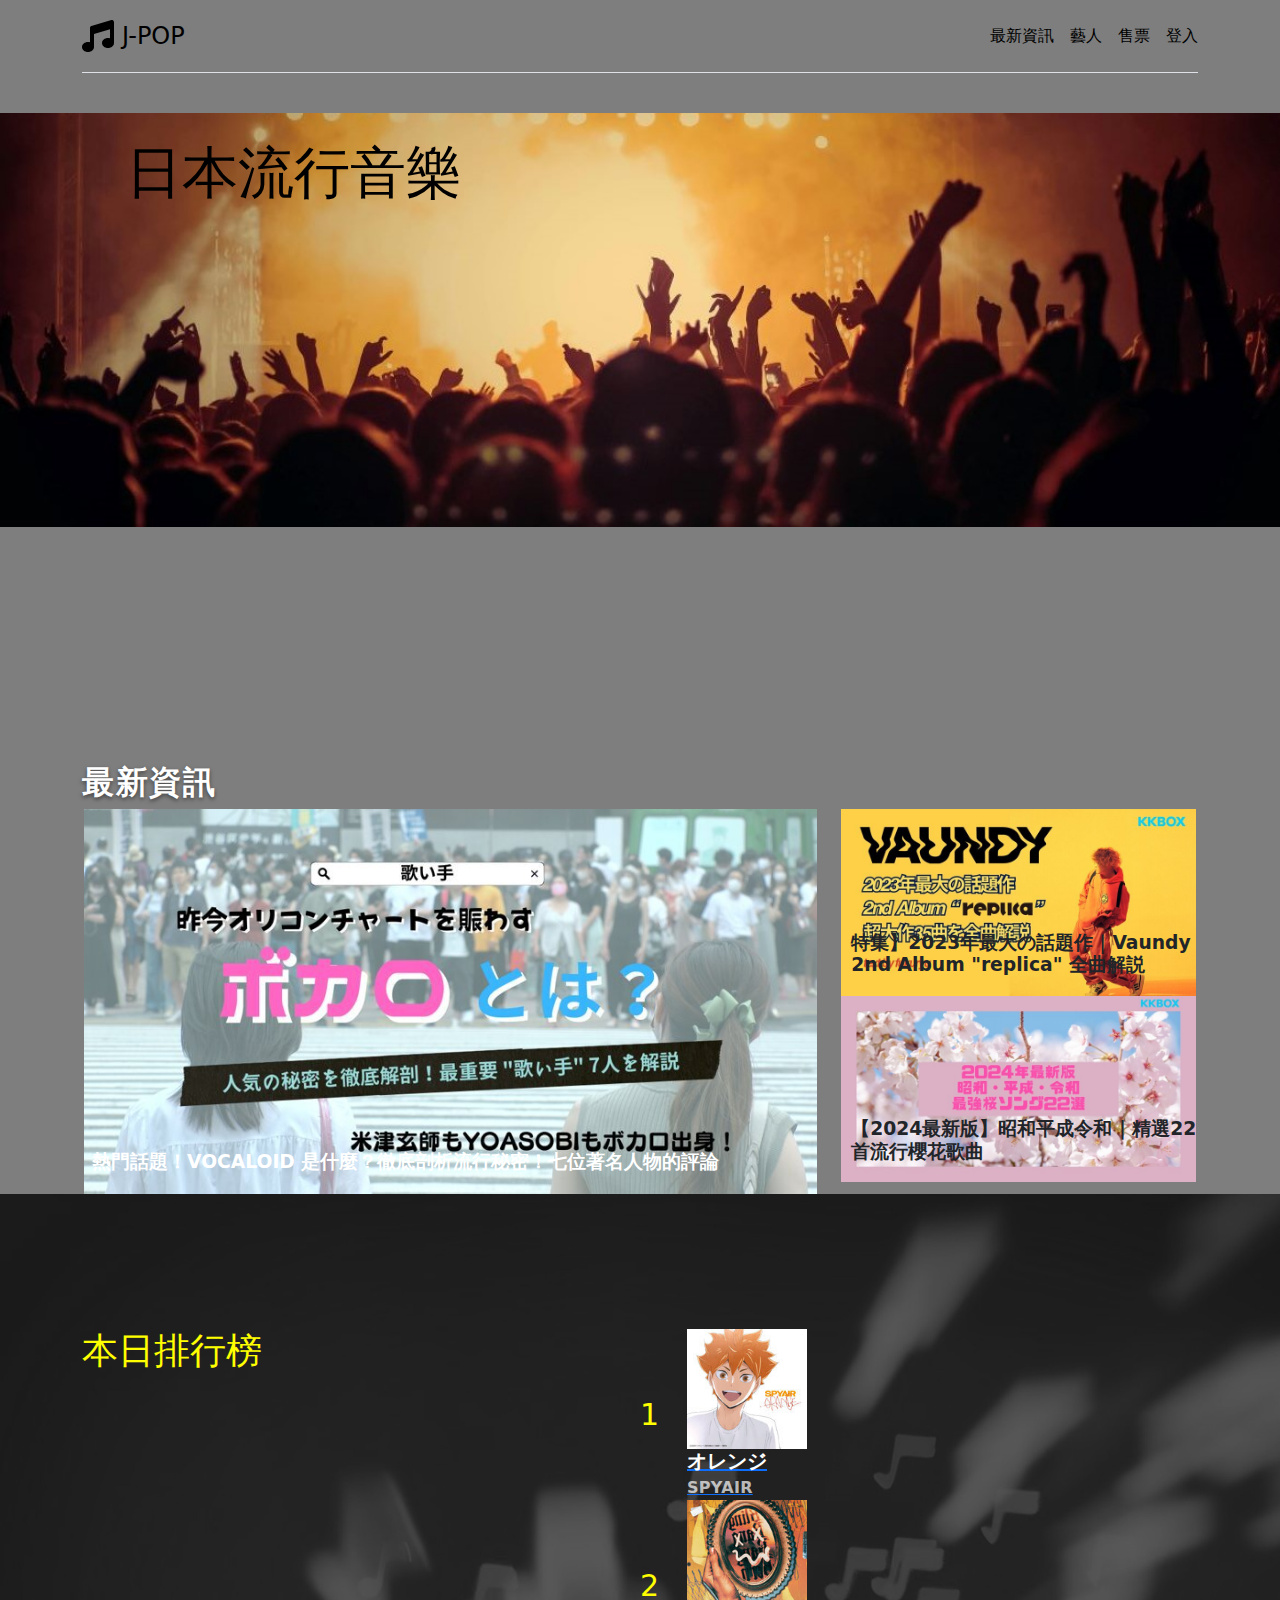
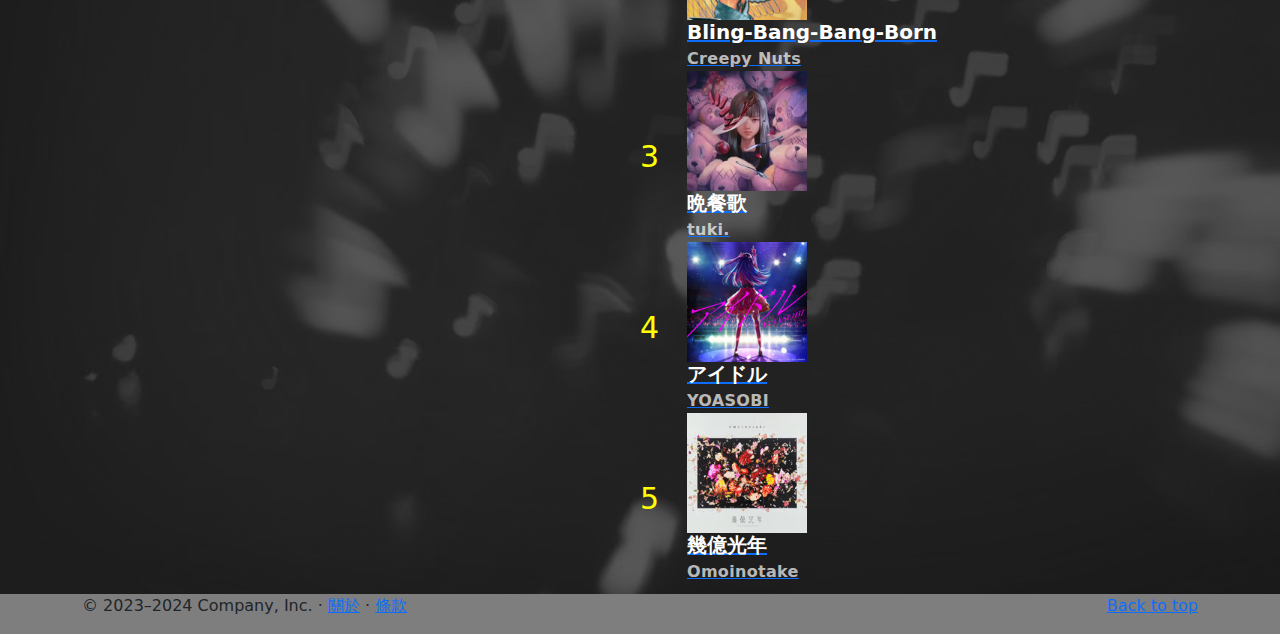
<file: index.html>
<!DOCTYPE html>
<html lang="en">
<head>
    <meta charset="UTF-8">
    <meta name="viewport" content="width=device-width, initial-scale=1.0">
    <link rel="preconnect" href="https://fonts.googleapis.com">
    <link rel="preconnect" href="https://fonts.gstatic.com" crossorigin>
    <title>index</title>
    <link href="https://cdn.jsdelivr.net/npm/bootstrap@5.3.3/dist/css/bootstrap.min.css" rel="stylesheet" integrity="sha384-QWTKZyjpPEjISv5WaRU9OFeRpok6YctnYmDr5pNlyT2bRjXh0JMhjY6hW+ALEwIH" crossorigin="anonymous">
    <script src="https://cdn.jsdelivr.net/npm/bootstrap@5.3.3/dist/js/bootstrap.bundle.min.js" integrity="sha384-YvpcrYf0tY3lHB60NNkmXc5s9fDVZLESaAA55NDzOxhy9GkcIdslK1eN7N6jIeHz" crossorigin="anonymous"></script>
    <link rel="stylesheet" href="css/titleimg.css">
    <link rel="stylesheet" href="css/section.css">
    
    <style>
    html,body{
      background-color: #7e7e7e;
    }
    img{
    width: 100%;
    object-fit: cover;
    vertical-align: middle;
    transition: 0.5s;
    }
    .titleimg{
    width: 100%;
    height: 400px;
    margin-bottom: 250px;
    }
    .slidetitle{
    padding: 10px;
    background: #0000002e;
    background-color: transparent;
    color: white;
    position: absolute;
    left: 100px;
    z-index: 1;

   }
   .containar{
    padding-bottom: 100px;
   }

  
  .row {
        display: flex;
        -ms-flex-wrap: wrap;
        flex-wrap: wrap;
        margin-right: -10px;
        margin-left: -10px;
        box-sizing: border-box;
        }

        .second-title{
          display: inline-block;
          position: relative;
          font-weight: 600;
          letter-spacing: 1.5px;
          color: #fff;
          text-shadow: 0 2px 4px rgba(0, 0, 0, 0.5);
          z-index: 5;
        }
        .info-bigcard{
          
          position: relative;
          flex: 0 0 66.66666667%;
          max-width: 66.66666667%;
        }
        .info-smallcard{
          -webkit-box-flex: 0;
          position: relative;
          flex: 0 0 33.33333333%;
          max-width: 33.33333333%;
        }
        .card-cover{
          box-sizing: border-box;
        }
        .card-cover:hover{
          border: yellow solid 5px;
        }
        @media (min-width: 760px){

          .card-text{
            position: absolute;
            left: 0;
            bottom: 0;
            width: 100%;
            padding-left: 20px;
            z-index: 5;
            font-size: 1rem;
            font-weight: 400;
          }
        }
        .cardtitle{
          color: #fff;
          display: -webkit-box;
          -webkit-line-clamp: 2;
          -webkit-box-orient: vertical;
          text-overflow: ellipsis;
          line-height: 1.43;
          background-color: transparent;
        }
        .col-12 {
        flex: 0 0 100%;
        max-width: 100%;
        position: relative;
        width: 100%;
        padding-right: 10px;
        padding-left: 10px 
        }
        h3 {
        display: block;
        font-size: 1.17em;
        margin-block-start: 1em;
        margin-block-end: 1em;
        margin-inline-start: 0px;
        margin-inline-end: 0px;
        font-weight: bold;
        }

        .fades {
            animation: 1.5s fades;
        }
        @keyframes fades {
            from {
              opacity: 0.4;
            } 
            to {
              opacity: 1;
            }
        }
        .listrank,h2{
          color: yellow;
        }
    </style>
</head>

<body>
  <div class="container py-3">
  <header>
    <div class="d-flex flex-column flex-md-row align-items-center pb-3 mb-4 border-bottom">
      <a href="/" class="d-flex align-items-center link-body-emphasis text-decoration-none">
        <svg xmlns="http://www.w3.org/2000/svg" height="40" width="32" class="me-2" viewBox="0 0 512 512"><!--!Font Awesome Free 6.5.1 by @fontawesome - https://fontawesome.com License - https://fontawesome.com/license/free Copyright 2024 Fonticons, Inc.--><path d="M499.1 6.3c8.1 6 12.9 15.6 12.9 25.7v72V368c0 44.2-43 80-96 80s-96-35.8-96-80s43-80 96-80c11.2 0 22 1.6 32 4.6V147L192 223.8V432c0 44.2-43 80-96 80s-96-35.8-96-80s43-80 96-80c11.2 0 22 1.6 32 4.6V200 128c0-14.1 9.3-26.6 22.8-30.7l320-96c9.7-2.9 20.2-1.1 28.3 5z"/></svg>
        <span class="fs-4">J-POP</span>
      </a>

      <nav class="d-inline-flex mt-2 mt-md-0 ms-md-auto">
        <a class="me-3 py-2 link-body-emphasis text-decoration-none" href="news.html">最新資訊</a>
        <a class="me-3 py-2 link-body-emphasis text-decoration-none" href="program.html">藝人</a>
        <a class="me-3 py-2 link-body-emphasis text-decoration-none" href="pricing.html">售票</a>
        <a class="py-2 link-body-emphasis text-decoration-none" href="sign.html">登入</a>
      </nav>
    </div>

    </div>
    </header>
     
  <div class="slide__ite">
          <div class="slidetitle">
            <div class="pricing-header p-3 pb-md-4 mx-auto text-center">
              <h1 class="display-4 fw-normal text-body-emphasis">日本流行音樂</h1>
        
            </div>
          </div>
          <div class="titleimg">
            
            <img src="img/party1o.jpg" alt="party1">
          </div>
  </div>
    <div class="container">
      <div class="u-align-center">
        <h2 class="second-title">最新資訊</h2>
    </div>
      <div class="row">
        <div class="info-bigcard">
          <div class="card-cover">
            <a href="https://www.kkbox.com/jp/ja/column/">
              <img src="img/新聞字卡/800x420.jpg" alt="">

            </a>
          </div>
          <div class="card-text">
            <h3 class="cardtitle">熱門話題！VOCALOID 是什麼？徹底剖析流行秘密！七位著名人物的評論</h3>
          </div>
        </div>
        <div class="info-smallcard">
          <div class="row">
            <div class="col-12">
              <div class="card-cover">
                <a href="https://www.kkbox.com/jp/ja/column/reviews-0-250-1.html">

                  <img src="img/新聞字卡/800x420 (1).jpg" alt="">
                </a>
              </div>
              <div class="card-text">
                <h3>特集】2023年最大の話題作｜Vaundy 2nd Album "replica" 全曲解説</h3>
              </div>
             </div>
 
             <div class="col-12">
               <div class="card-cover">
                <a href="https://www.kkbox.com/jp/ja/column/showbiz-0-1716-1.html">
                  <img src="img/新聞字卡/800x420 (2).jpg" alt="">

                </a>
               </div>
               <div class="card-text">
                 <h3>【2024最新版】昭和平成令和 | 精選22首流行櫻花歌曲</h3>
               </div>
             </div>

            </div>
          </div>
          
        </div>
      </div>
    <section class="bg2" style="background-image: url(img/img_day.jpg);">
      <div class="container">
        <div class="section-sidebar">
          <h2 class="section-title">本日排行榜</h2>

        </div>
        <div class="section-scroller">
          <div class="section-slider">
            <ul>
              <li class="listrow">
                <span class="listrank">1</span>
                <a href="song.html">
                  <div class="flipper">
                    <img class='list-cover'src="img/歌曲圖片/160x160.jpg" alt="">
                    <span class="list-desc">
                      <span class="li-song">オレンジ</span>
                      <span class="li-artist">SPYAIR</span>
                    </span>
                  </div>
                </a>
              </li>
              <li class="listrow">
                <span class="listrank">2</span>
                <a href="song.html">
                  <div class="flipper">
                    <img class='list-cover'src="img\歌曲圖片\160x160 (1).jpg" alt="">
                    <span class="list-desc">
                      <span class="li-song">Bling-Bang-Bang-Born</span>
                      <span class="li-artist">Creepy Nuts</span>
                    </span>
                  </div>
                </a>
              </li>
              <li class="listrow">
                <span class="listrank">3</span>
                <a href="song.html">
                  <div class="flipper">
                    <img class='list-cover'src="img\歌曲圖片\160x160 (2).jpg" alt="">
                    <span class="list-desc">
                      <span class="li-song">晩餐歌</span>
                      <span class="li-artist">tuki.</span>
                    </span>
                  </div>
                </a>
              </li>
              <li class="listrow">
                <span class="listrank">4</span>
                <a href="song.html">
                  <div class="flipper">
                    <img class='list-cover'src="img\歌曲圖片\160x160 (3).jpg" alt="">
                    <span class="list-desc">
                      <span class="li-song">アイドル</span>
                      <span class="li-artist">YOASOBI</span>
                    </span>
                  </div>
                </a>
              </li>
              <li class="listrow">
                <span class="listrank">5</span>
                <a href="song.html">
                  <div class="flipper">
                    <img class='list-cover'src="img\歌曲圖片\160x160 (4).jpg" alt="">
                    <span class="list-desc">
                      <span class="li-song">幾億光年</span>
                      <span class="li-artist">Omoinotake</span>
                    </span>
                  </div>
                </a>
              </li>
            </ul>
          </div>

        </div>
      </div>
    
    
    
    
    </section>
    <footer class="container">
      <p class="float-end"><a href="#">Back to top</a></p>
      <p>&copy; 2023–2024 Company, Inc. &middot; <a href="#">關於</a> &middot; <a href="#">條款</a></p>
    </footer>








        

             
             
                    

        
        
        
  </body>
</html>
</file>
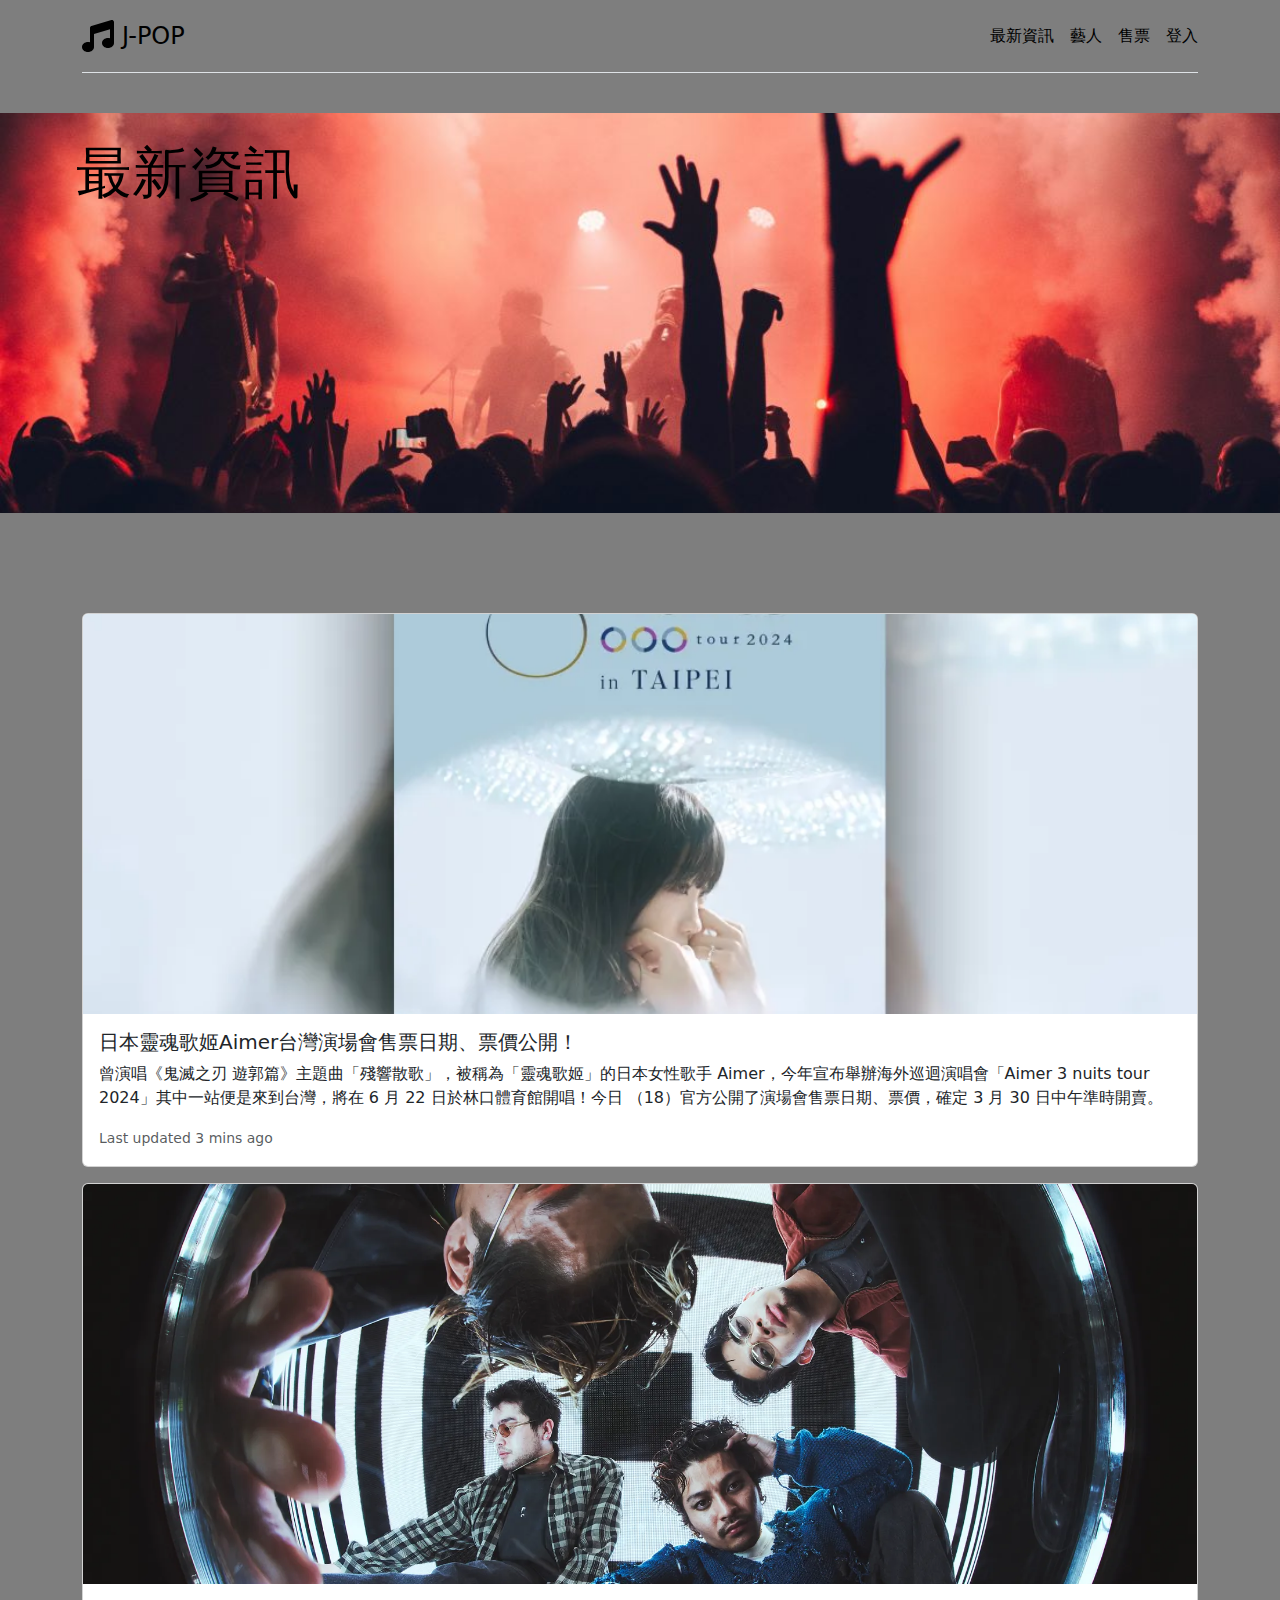
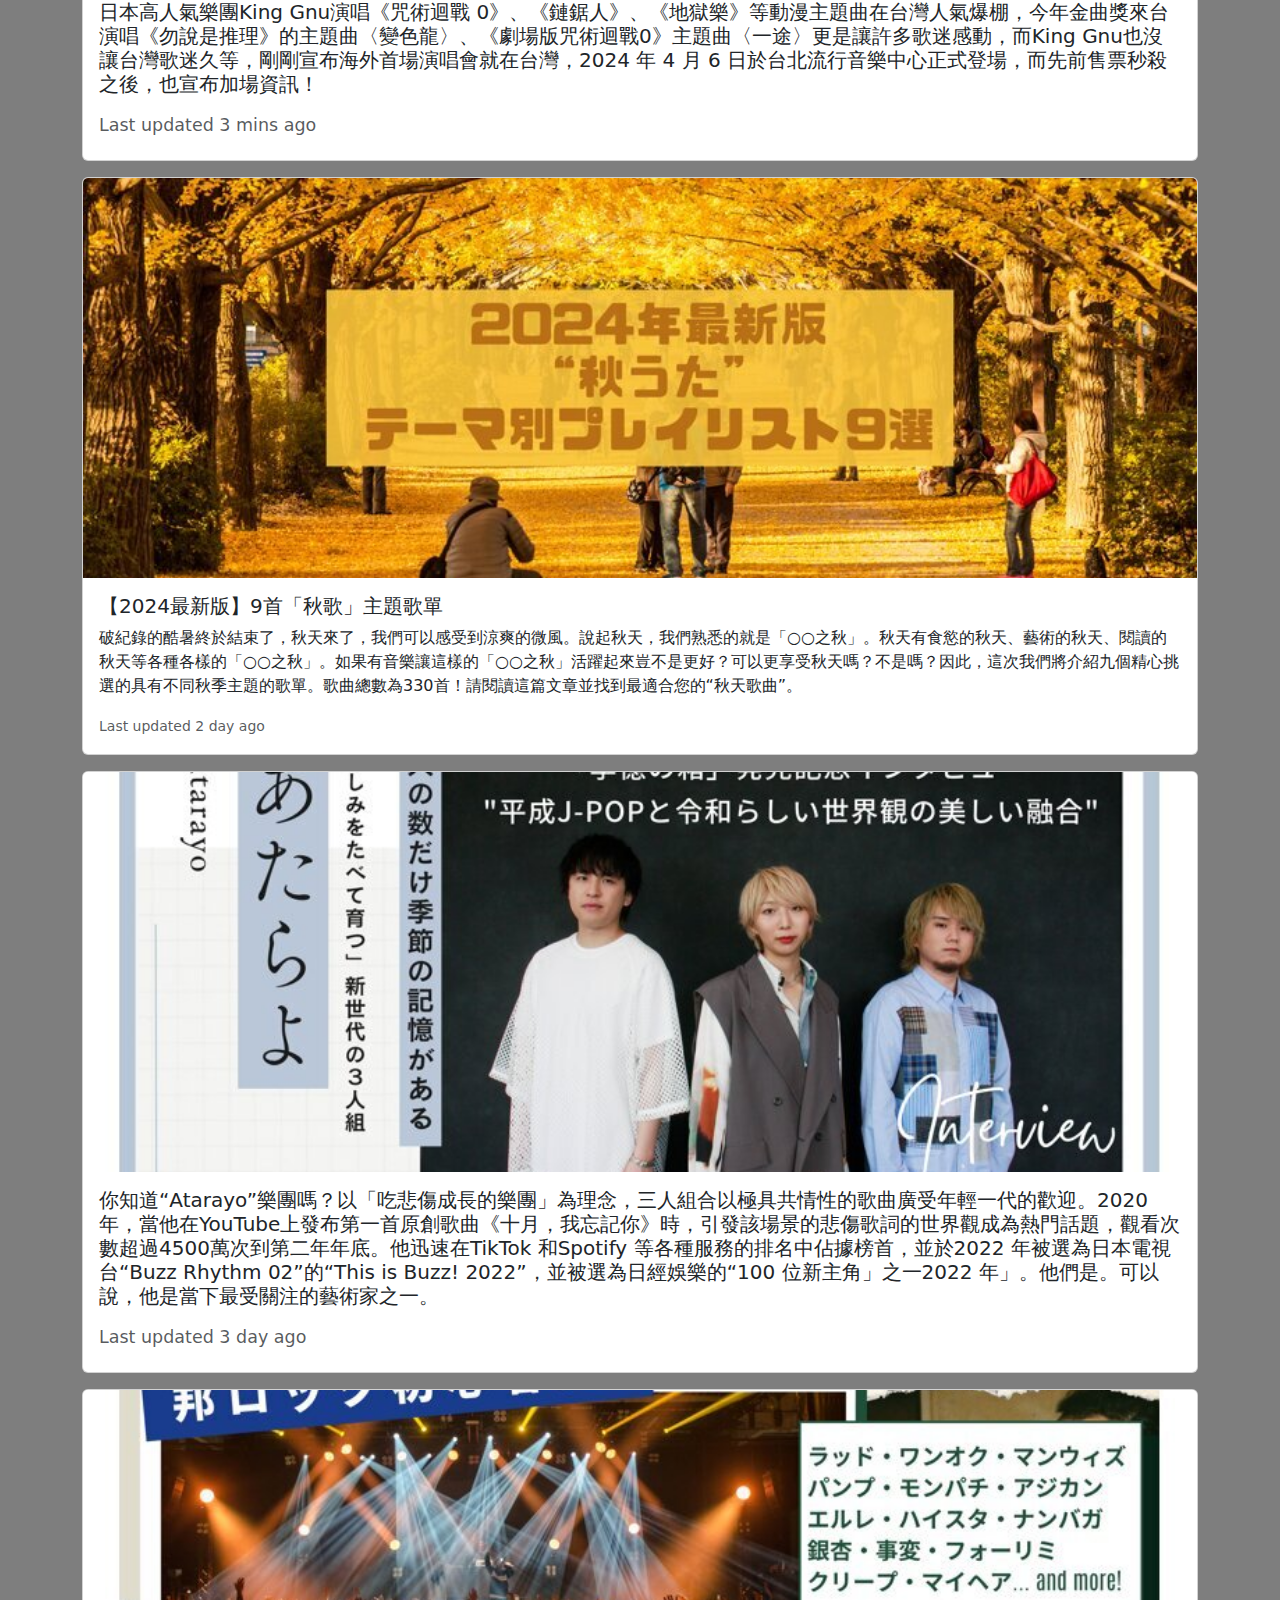
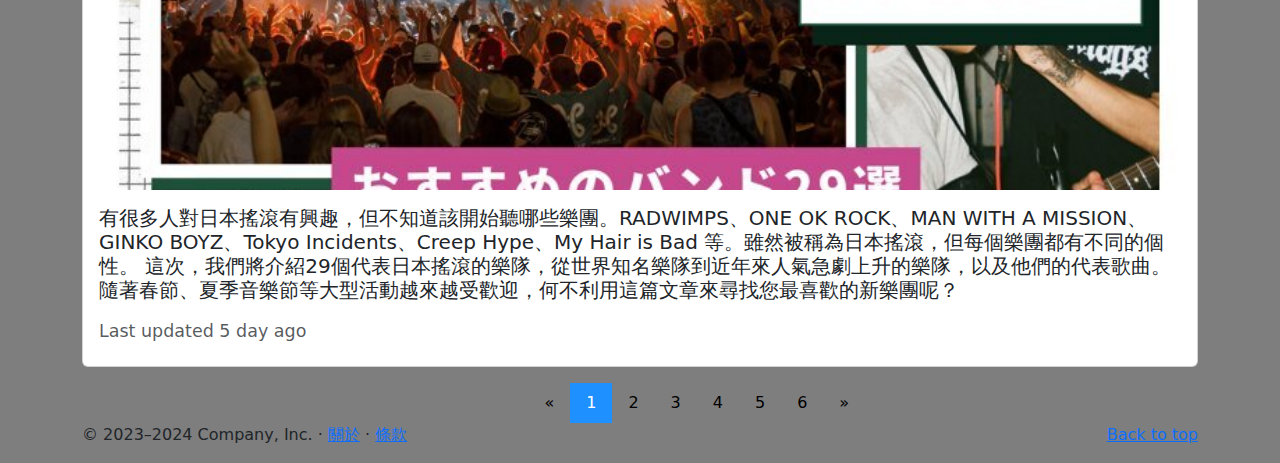
<file: news.html>
<!DOCTYPE html>
<html lang="en">
<head>
    <meta charset="UTF-8">
    <meta name="viewport" content="width=device-width, initial-scale=1.0">
    <link rel="stylesheet" href="css/subnav.css">
    <link rel="stylesheet" href="css/newcard.css">
    <link href="https://cdn.jsdelivr.net/npm/bootstrap@5.3.3/dist/css/bootstrap.min.css" rel="stylesheet" integrity="sha384-QWTKZyjpPEjISv5WaRU9OFeRpok6YctnYmDr5pNlyT2bRjXh0JMhjY6hW+ALEwIH" crossorigin="anonymous">
    <script src="https://cdn.jsdelivr.net/npm/bootstrap@5.3.3/dist/js/bootstrap.bundle.min.js" integrity="sha384-YvpcrYf0tY3lHB60NNkmXc5s9fDVZLESaAA55NDzOxhy9GkcIdslK1eN7N6jIeHz" crossorigin="anonymous"></script>
    <title>news</title>
    <style>
    body{
      background-color: #7e7e7e;
    }
    /* .container{
            width: 80%;
            max-width: 1170px;
            margin: auto;
    } */
    img{
    width: 100%;
    height: 400px;
    object-fit: cover;
    vertical-align: middle;
    transition: 0.5s;
    }
    .titleimg{
    width: 100%;
    height: 400px;
    object-fit: cover;
    vertical-align: middle;
    transition: 0.5s;
    margin-bottom: 100px;
    }
    .slidetitle{
    padding: 10px;
    background: #0000002e;
    background-color: transparent;
    color: white;
    left: 50px;
    z-index: 1;
    position: absolute;

  }
  .pagination a {
  color: black;
  position: relative;
  left: 40%;
  padding: 8px 16px;
  text-decoration: none;
  transition: background-color .3s;
  }
  .pagination a.active {
  background-color: dodgerblue;
  color: white;
  }

  
  
    </style>
</head>
<body>
  <div class="container py-3">
    <header>
      <div class="d-flex flex-column flex-md-row align-items-center pb-3 mb-4 border-bottom">
        <a href="index.html" class="d-flex align-items-center link-body-emphasis text-decoration-none">
          <svg xmlns="http://www.w3.org/2000/svg" height="40" width="32" class="me-2" viewBox="0 0 512 512"><!--!Font Awesome Free 6.5.1 by @fontawesome - https://fontawesome.com License - https://fontawesome.com/license/free Copyright 2024 Fonticons, Inc.--><path d="M499.1 6.3c8.1 6 12.9 15.6 12.9 25.7v72V368c0 44.2-43 80-96 80s-96-35.8-96-80s43-80 96-80c11.2 0 22 1.6 32 4.6V147L192 223.8V432c0 44.2-43 80-96 80s-96-35.8-96-80s43-80 96-80c11.2 0 22 1.6 32 4.6V200 128c0-14.1 9.3-26.6 22.8-30.7l320-96c9.7-2.9 20.2-1.1 28.3 5z"/></svg>
          <span class="fs-4">J-POP</span>
        </a>
  
        <nav class="d-inline-flex mt-2 mt-md-0 ms-md-auto">
          <a class="me-3 py-2 link-body-emphasis text-decoration-none" href="news.html">最新資訊</a>
          <a class="me-3 py-2 link-body-emphasis text-decoration-none" href="program.html">藝人</a>
          <a class="me-3 py-2 link-body-emphasis text-decoration-none" href="pricing.html">售票</a>
          <a class="py-2 link-body-emphasis text-decoration-none" href="sign.html">登入</a>
        </nav>
      </div>
  
      </div>
      </header>
  <div class="slide__ite">
        <div class="slidetitle">
          <div class="pricing-header p-3 pb-md-4 mx-auto text-center">
            <h1 class="display-4 fw-normal text-body-emphasis">最新資訊</h1>
      
          </div>
        </div>
            <div class="titleimg">
              
              <img src="img/party3o.jpg" alt="party1">
            </div>
</div>
      <!-- <div class="slide__item">
          <div class="slidetitle"><h1>最新資訊</h1>
            <div class="titleimg">
                <img src="img/party3o.jpg" alt="">
            </div>
        </div>

      </div> -->

    <div class="container">
      <div class="card mb-3">
        <a href="https://tw.news.yahoo.com/aimer-3-nuits-tour-2024-in-taipei-050904086.html?guccounter=1&guce_referrer=aHR0cHM6Ly93d3cuZ29vZ2xlLmNvbS8&guce_referrer_sig=AQAAAFPvLoQjzvl7MwsIlvzLl87gKEodclBKph0zvko-i06nmqjpBXQ_00xycGyOiBTTmCFJwFmbQpd9jVZW0EPFQVMVwEVYoUAKpMF0RuRuarXs7ICTq-30lsxcku-eyD7T92zb5SZXjjuskuX-atuYw3HRz35Gyh9D5KCseEoSGPhP">
          <img src="img/新聞字卡/aimer.jpg" class="card-img-top" alt="...">
        </a>
            <div class="card-body">
              <h5 class="card-title">日本靈魂歌姬Aimer台灣演場會售票日期、票價公開！</h5><p class="card-text">曾演唱《鬼滅之刃 遊郭篇》主題曲「殘響散歌」，被稱為「靈魂歌姬」的日本女性歌手 Aimer，今年宣布舉辦海外巡迴演唱會「Aimer 3 nuits tour 2024」其中一站便是來到台灣，將在 6 月 22 日於林口體育館開唱！今日 （18）官方公開了演場會售票日期、票價，確定 3 月 30 日中午準時開賣。</p>
              <p class="card-text"><small class="text-body-secondary">Last updated 3 mins ago</small></p>
        </div>
    </div>
      <div class="card mb-3">
        <a href="https://www.gq.com.tw/article/king-gnu-2024-%E5%8F%B0%E5%8C%97%E6%BC%94%E5%94%B1%E6%9C%83">
          <img src="img/新聞字卡/KINGGUN.JPG" class="card-img-top" alt="...">
        </a>
            <div class="card-body">
              <h5 class="card-title">日本高人氣樂團King Gnu演唱《咒術迴戰 0》、《鏈鋸人》、《地獄樂》等動漫主題曲在台灣人氣爆棚，今年金曲獎來台演唱《勿說是推理》的主題曲〈變色龍〉、《劇場版咒術迴戰0》主題曲〈一途〉更是讓許多歌迷感動，而King Gnu也沒讓台灣歌迷久等，剛剛宣布海外首場演唱會就在台灣，2024 年 4 月 6 日於台北流行音樂中心正式登場，而先前售票秒殺之後，也宣布加場資訊！</p>
              <p class="card-text"><small class="text-body-secondary">Last updated 3 mins ago</small></p>
        </div>
      </div>
        <div class="card mb-3">
            <img src="img/新聞字卡/800x420(3).jpg" class="card-img-top" alt="...">
                <div class="card-body">
                  <h5 class="card-title">【2024最新版】9首「秋歌」主題歌單</h5><p class="card-text">破紀錄的酷暑終於結束了，秋天來了，我們可以感受到涼爽的微風。說起秋天，我們熟悉的就是「○○之秋」。秋天有食慾的秋天、藝術的秋天、閱讀的秋天等各種各樣的「○○之秋」。如果有音樂讓這樣的「○○之秋」活躍起來豈不是更好？可以更享受秋天嗎？不是嗎？因此，這次我們將介紹九個精心挑選的具有不同秋季主題的歌單。歌曲總數為330首！請閱讀這篇文章並找到最適合您的“秋天歌曲”。</p>
                  <p class="card-text"><small class="text-body-secondary">Last updated 2 day ago</small></p>
            </div>
        </div>
        <div class="card mb-3">
            <img src="img/新聞字卡/800x420(4).jpg" class="card-img-top" alt="...">
                <div class="card-body">
                  <h5 class="card-title">你知道“Atarayo”樂團嗎？以「吃悲傷成長的樂團」為理念，三人組合以極具共情性的歌曲廣受年輕一代的歡迎。2020年，當他在YouTube上發布第一首原創歌曲《十月，我忘記你》時，引發該場景的悲傷歌詞的世界觀成為熱門話題，觀看次數超過4500萬次到第二年年底。他迅速在TikTok 和Spotify 等各種服務的排名中佔據榜首，並於2022 年被選為日本電視台“Buzz Rhythm 02”的“This is Buzz! 2022”，並被選為日經娛樂的“100 位新主角」之一2022 年」。他們是。可以說，他是當下最受關注的藝術家之一。</p>
                  <p class="card-text"><small class="text-body-secondary">Last updated 3 day ago</small></p>
            </div>
        </div>
        <div class="card mb-3">
            <img src="img/新聞字卡/800x420 (5).jpg" class="card-img-top" alt="...">
                <div class="card-body">
                  <h5 class="card-title">有很多人對日本搖滾有興趣，但不知道該開始聽哪些樂團。RADWIMPS、ONE OK ROCK、MAN WITH A MISSION、GINKO BOYZ、Tokyo Incidents、Creep Hype、My Hair is Bad 等。雖然被稱為日本搖滾，但每個樂團都有不同的個性。

                    這次，我們將介紹29個代表日本搖滾的樂隊，從世界知名樂隊到近年來人氣急劇上升的樂隊，以及他們的代表歌曲。隨著春節、夏季音樂節等大型活動越來越受歡迎，何不利用這篇文章來尋找您最喜歡的新樂團呢？</p>
                  <p class="card-text"><small class="text-body-secondary">Last updated 5 day ago</small></p>
            </div>
        </div>
        <div class="pagination">
          <a href="#">&laquo;</a>
          <a class="active">1</a>
          <a href="#">2</a>
          <a href="#">3</a>
          <a href="#">4</a>
          <a href="#">5</a>
          <a href="#">6</a>
          <a href="#">&raquo;</a>
        </div>
      </div>
        <footer class="container">
      <p class="float-end"><a href="#">Back to top</a></p>
      <p>&copy; 2023–2024 Company, Inc. &middot; <a href="#">關於</a> &middot; <a href="#">條款</a></p>
    </footer>
            

    </body>
</html>
</file>
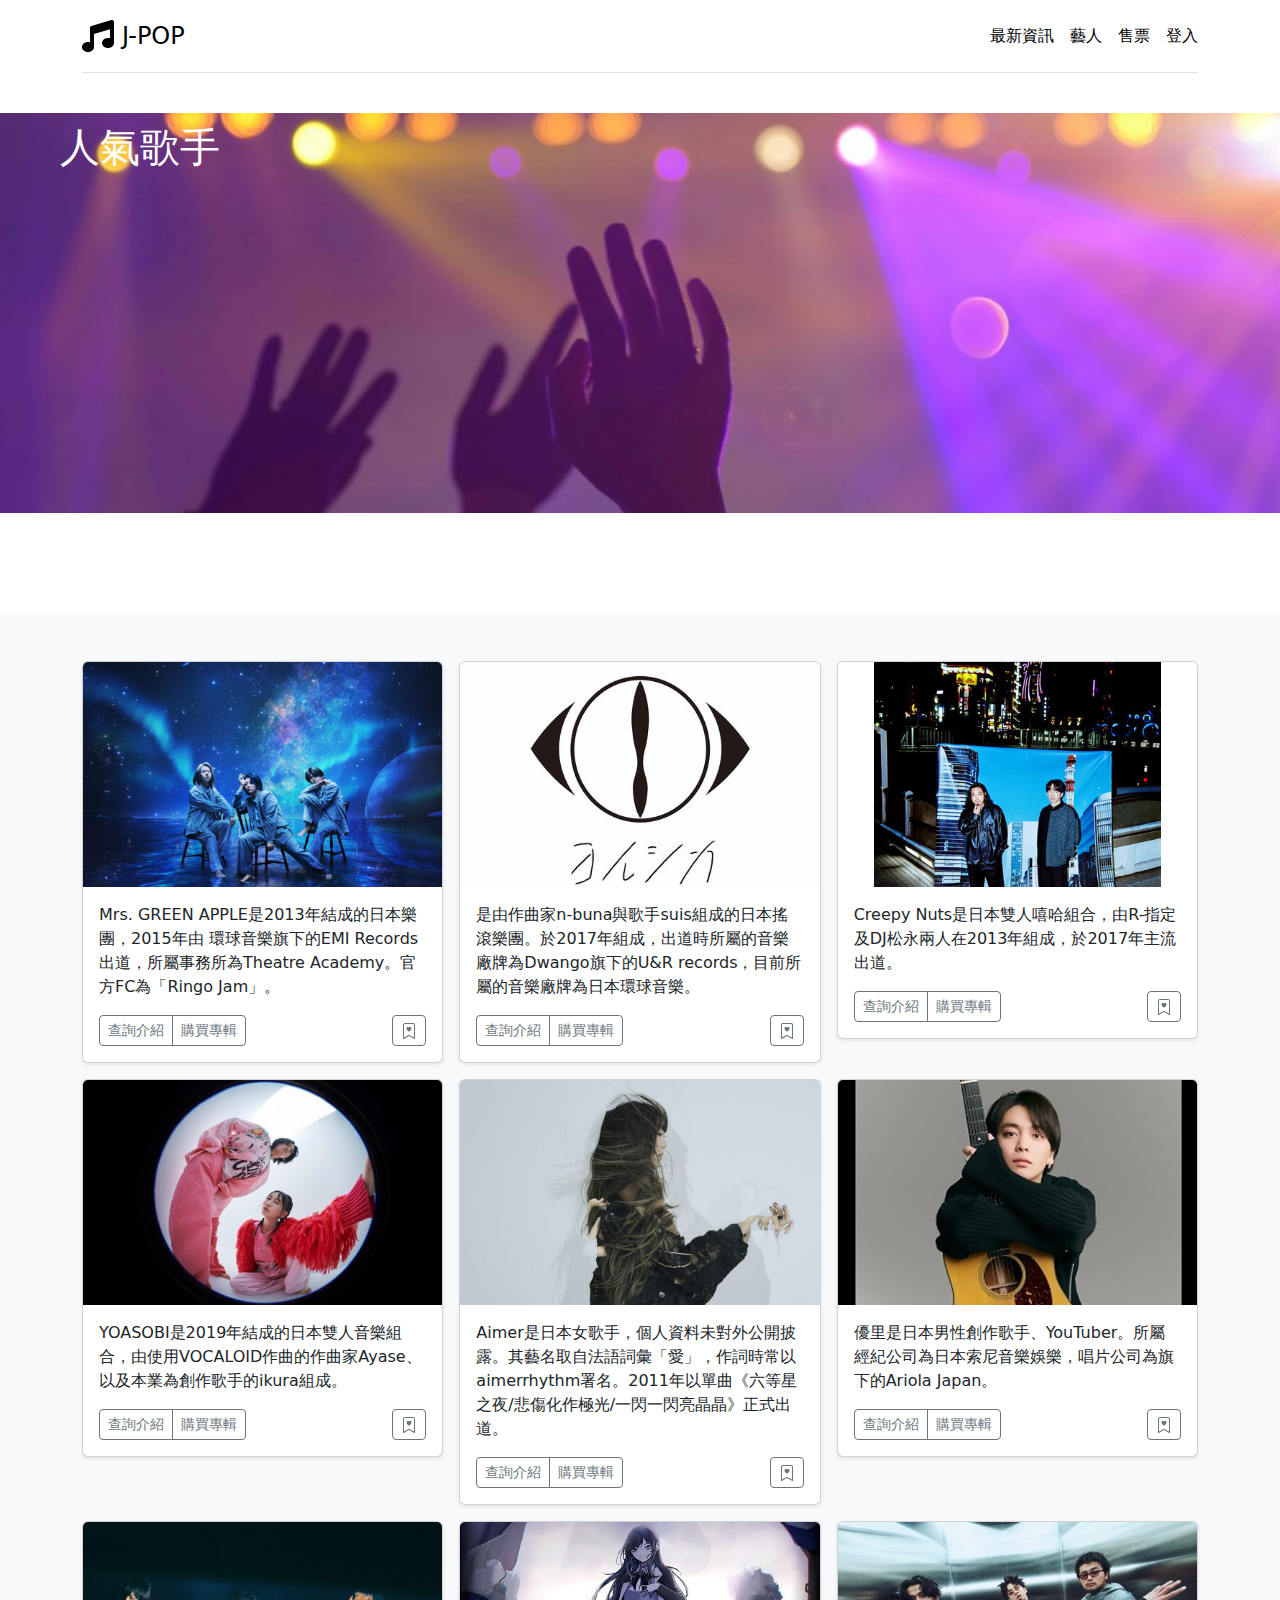
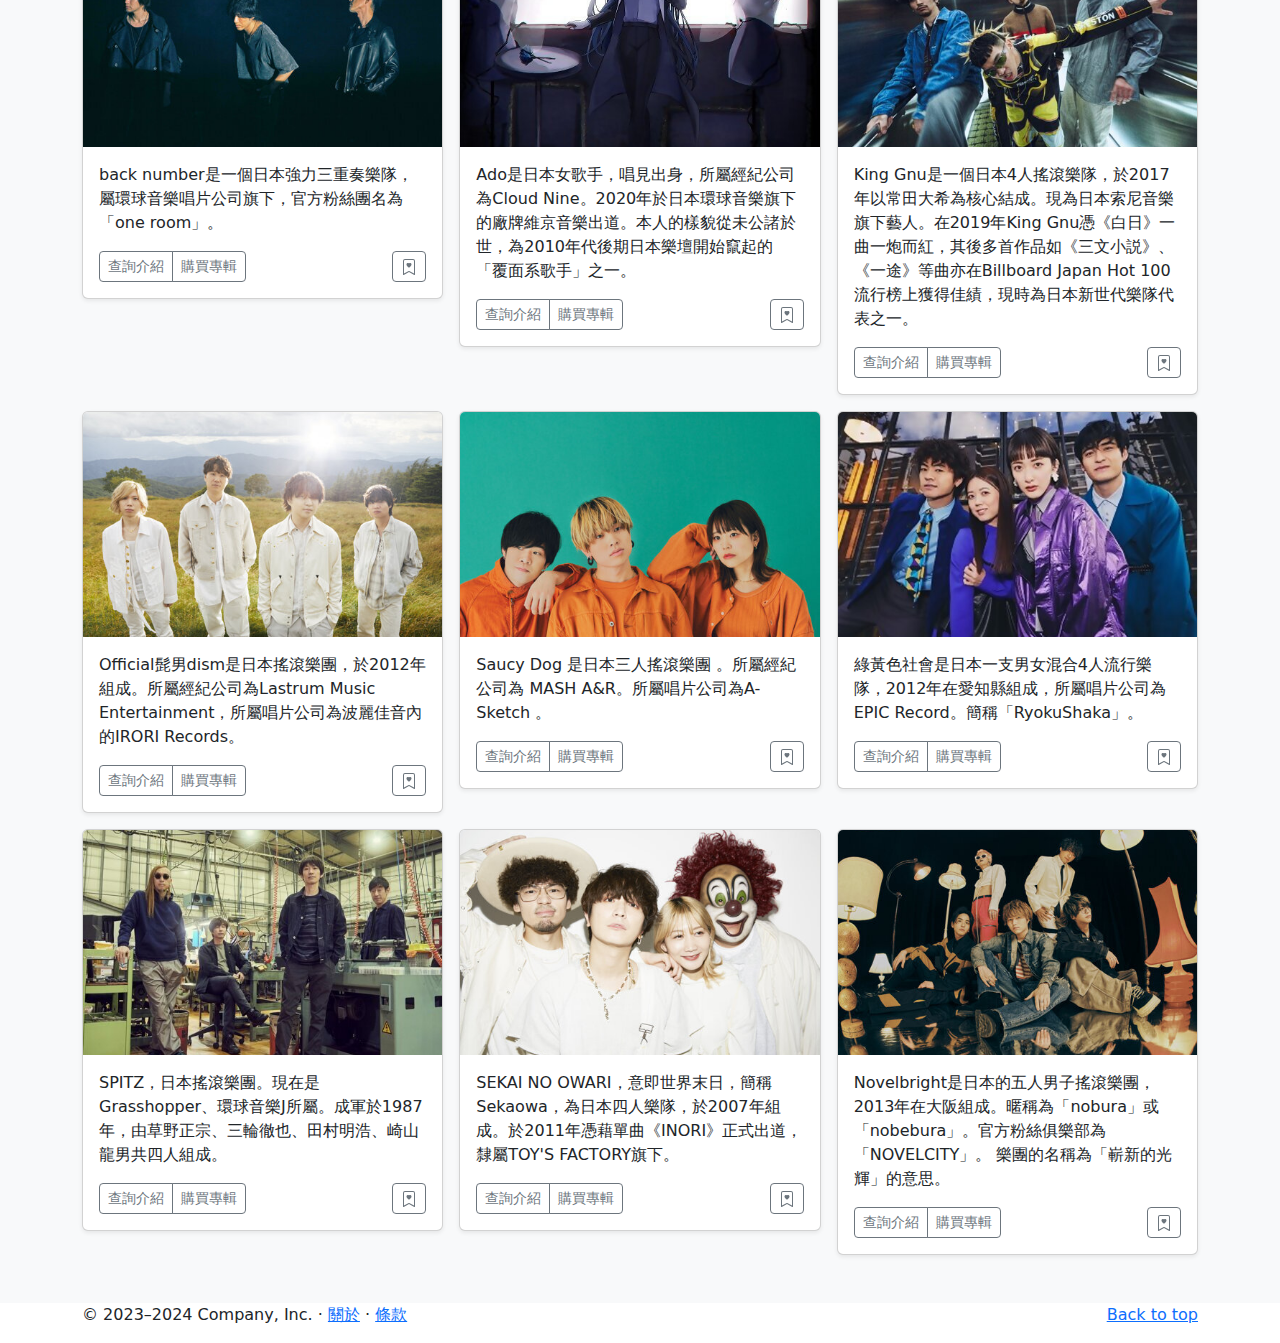
<file: program.html>
<!DOCTYPE html>
<html lang="en">
<head>
    <meta charset="UTF-8">
    <meta name="viewport" content="width=device-width, initial-scale=1.0">
    <link rel="stylesheet" href="css/subnav.css">
    <link rel="stylesheet" href="css/artistcard.css">
    <link href="https://cdn.jsdelivr.net/npm/bootstrap@5.3.3/dist/css/bootstrap.min.css" rel="stylesheet" integrity="sha384-QWTKZyjpPEjISv5WaRU9OFeRpok6YctnYmDr5pNlyT2bRjXh0JMhjY6hW+ALEwIH" crossorigin="anonymous">
    <script src="https://cdn.jsdelivr.net/npm/bootstrap@5.3.3/dist/js/bootstrap.bundle.min.js" integrity="sha384-YvpcrYf0tY3lHB60NNkmXc5s9fDVZLESaAA55NDzOxhy9GkcIdslK1eN7N6jIeHz" crossorigin="anonymous"></script>

    
    
    <title>program</title>
    <style>
    img{
    width: 100%;
    object-fit: cover;
    vertical-align: middle;
    transition: 0.5s;
    }
    .titleimg{
    width: 100%;
    height: 400px;
    object-fit: cover;
    vertical-align: middle;
    transition: 0.5s;
    margin-bottom: 100px;
    }
    .slidetitle{
    padding: 10px;
    background: #0000002e;
    background-color: transparent;
    color: white;
    position: absolute;
    left: 50px;
    z-index: 1;

  }
  .t-img{
    height: 400px;

  }


    </style>
</head>
<body>
  <div class="container py-3">
    <header>
      <div class="d-flex flex-column flex-md-row align-items-center pb-3 mb-4 border-bottom">
        <a href="index.html" class="d-flex align-items-center link-body-emphasis text-decoration-none">
          <svg xmlns="http://www.w3.org/2000/svg" height="40" width="32" class="me-2" viewBox="0 0 512 512"><!--!Font Awesome Free 6.5.1 by @fontawesome - https://fontawesome.com License - https://fontawesome.com/license/free Copyright 2024 Fonticons, Inc.--><path d="M499.1 6.3c8.1 6 12.9 15.6 12.9 25.7v72V368c0 44.2-43 80-96 80s-96-35.8-96-80s43-80 96-80c11.2 0 22 1.6 32 4.6V147L192 223.8V432c0 44.2-43 80-96 80s-96-35.8-96-80s43-80 96-80c11.2 0 22 1.6 32 4.6V200 128c0-14.1 9.3-26.6 22.8-30.7l320-96c9.7-2.9 20.2-1.1 28.3 5z"/></svg>
          <span class="fs-4">J-POP</span>
        </a>
  
        <nav class="d-inline-flex mt-2 mt-md-0 ms-md-auto">
          <a class="me-3 py-2 link-body-emphasis text-decoration-none" href="news.html">最新資訊</a>
          <a class="me-3 py-2 link-body-emphasis text-decoration-none" href="program.html">藝人</a>
          <a class="me-3 py-2 link-body-emphasis text-decoration-none" href="pricing.html">售票</a>
          <a class="py-2 link-body-emphasis text-decoration-none" href="sign.html">登入</a>
        </nav>
      </div>
  
      </div>


    </header>
    <div class="titleimg">
        <div class="slidetitle">
            <h1>人氣歌手</h1>
        </div>
        <div class="titleimg">
            <img class="t-img" src="img/party4o.jpg" alt="">
        </div>

    </div>
    <main>
  
      <div class="album py-5 bg-body-tertiary">
        <div class="container">
    
          <div class="row row-cols-1 row-cols-sm-2 row-cols-md-3 g-3">
            <div class="col">
              <div class="card shadow-sm">
                <img src="img/藝人/500x500 (1).jpg"class="bd-placeholder-img card-img-top"width="100%" height="225" alt="">
                  <div class="card-body">
                  <p class="card-text">Mrs. GREEN APPLE是2013年結成的日本樂團，2015年由 環球音樂旗下的EMI Records出道，所屬事務所為Theatre Academy。官方FC為「Ringo Jam」。</p>
                  <div class="d-flex justify-content-between align-items-center">
                    <div class="btn-group">
                      <button type="button" class="btn btn-sm btn-outline-secondary">查詢介紹</button>
                      <button type="button" class="btn btn-sm btn-outline-secondary">購買專輯</button>
                    </div>
                    <button type="button" class="btn btn-sm btn-outline-secondary"data-bs-toggle="button"><svg xmlns="http://www.w3.org/2000/svg" width="16" height="16" fill="currentColor" class="bi bi-bookmark-heart" viewBox="0 0 16 16">
                      <path fill-rule="evenodd" d="M8 4.41c1.387-1.425 4.854 1.07 0 4.277C3.146 5.48 6.613 2.986 8 4.412z"></path><path d="M2 2a2 2 0 0 1 2-2h8a2 2 0 0 1 2 2v13.5a.5.5 0 0 1-.777.416L8 13.101l-5.223 2.815A.5.5 0 0 1 2 15.5zm2-1a1 1 0 0 0-1 1v12.566l4.723-2.482a.5.5 0 0 1 .554 0L13 14.566V2a1 1 0 0 0-1-1z"></path>
                      </svg></button>
                  </div>
                </div>
              </div>
            </div>
            <div class="col">
              <div class="card shadow-sm">
                <img src="img/藝人/500x500 (2).jpg"class="bd-placeholder-img card-img-top"width="100%" height="225" alt="">
                <div class="card-body">
                  <p class="card-text">是由作曲家n-buna與歌手suis組成的日本搖滾樂團。於2017年組成，出道時所屬的音樂廠牌為Dwango旗下的U&R records，目前所屬的音樂廠牌為日本環球音樂。</p>
                  <div class="d-flex justify-content-between align-items-center">
                    <div class="btn-group">
                      <button type="button" class="btn btn-sm btn-outline-secondary">查詢介紹</button>
                      <button type="button" class="btn btn-sm btn-outline-secondary">購買專輯</button>
                    </div>
                    <button type="button" class="btn btn-sm btn-outline-secondary"data-bs-toggle="button"><svg xmlns="http://www.w3.org/2000/svg" width="16" height="16" fill="currentColor" class="bi bi-bookmark-heart" viewBox="0 0 16 16">
                      <path fill-rule="evenodd" d="M8 4.41c1.387-1.425 4.854 1.07 0 4.277C3.146 5.48 6.613 2.986 8 4.412z"></path><path d="M2 2a2 2 0 0 1 2-2h8a2 2 0 0 1 2 2v13.5a.5.5 0 0 1-.777.416L8 13.101l-5.223 2.815A.5.5 0 0 1 2 15.5zm2-1a1 1 0 0 0-1 1v12.566l4.723-2.482a.5.5 0 0 1 .554 0L13 14.566V2a1 1 0 0 0-1-1z"></path>
                      </svg></button>
                  </div>
                </div>
              </div>
            </div>
            <div class="col">
              <div class="card shadow-sm">
                <img src="img/藝人/500x500.jpg"class="bd-placeholder-img card-img-top"width="100%" height="225" alt="">
                <div class="card-body">
                  <p class="card-text">Creepy Nuts是日本雙人嘻哈組合，由R-指定及DJ松永兩人在2013年組成，於2017年主流出道。</p>
                  <div class="d-flex justify-content-between align-items-center">
                    <div class="btn-group">
                      <button type="button" class="btn btn-sm btn-outline-secondary">查詢介紹</button>
                      <button type="button" class="btn btn-sm btn-outline-secondary">購買專輯</button>
                    </div>
                    <button type="button" class="btn btn-sm btn-outline-secondary"data-bs-toggle="button"><svg xmlns="http://www.w3.org/2000/svg" width="16" height="16" fill="currentColor" class="bi bi-bookmark-heart" viewBox="0 0 16 16">
                    <path fill-rule="evenodd" d="M8 4.41c1.387-1.425 4.854 1.07 0 4.277C3.146 5.48 6.613 2.986 8 4.412z"></path><path d="M2 2a2 2 0 0 1 2-2h8a2 2 0 0 1 2 2v13.5a.5.5 0 0 1-.777.416L8 13.101l-5.223 2.815A.5.5 0 0 1 2 15.5zm2-1a1 1 0 0 0-1 1v12.566l4.723-2.482a.5.5 0 0 1 .554 0L13 14.566V2a1 1 0 0 0-1-1z"></path>
                    </svg></button>
                  </div>
                </div>
              </div>
            </div>
    
            <div class="col">
              <div class="card shadow-sm">
                <img src="img/藝人/500x500YOASOBI.jpg"class="bd-placeholder-img card-img-top"width="100%" height="225" alt="">
                  <div class="card-body">
                  <p class="card-text">YOASOBI是2019年結成的日本雙人音樂組合，由使用VOCALOID作曲的作曲家Ayase、以及本業為創作歌手的ikura組成。</p>
                  <div class="d-flex justify-content-between align-items-center">
                    <div class="btn-group">
                      <button type="button" class="btn btn-sm btn-outline-secondary">查詢介紹</button>
                      <button type="button" class="btn btn-sm btn-outline-secondary">購買專輯</button>
                    </div>
                    <button type="button" class="btn btn-sm btn-outline-secondary"data-bs-toggle="button"><svg xmlns="http://www.w3.org/2000/svg" width="16" height="16" fill="currentColor" class="bi bi-bookmark-heart" viewBox="0 0 16 16">
                      <path fill-rule="evenodd" d="M8 4.41c1.387-1.425 4.854 1.07 0 4.277C3.146 5.48 6.613 2.986 8 4.412z"></path><path d="M2 2a2 2 0 0 1 2-2h8a2 2 0 0 1 2 2v13.5a.5.5 0 0 1-.777.416L8 13.101l-5.223 2.815A.5.5 0 0 1 2 15.5zm2-1a1 1 0 0 0-1 1v12.566l4.723-2.482a.5.5 0 0 1 .554 0L13 14.566V2a1 1 0 0 0-1-1z"></path>
                      </svg></button>
                  </div>
                </div>
              </div>
            </div>
            <div class="col">
              <div class="card shadow-sm">
                <img src="img/藝人/500x500Aimer.jpg"class="bd-placeholder-img card-img-top"width="100%" height="225" alt="">
                <div class="card-body">
                  <p class="card-text">Aimer是日本女歌手，個人資料未對外公開披露。其藝名取自法語詞彙「愛」，作詞時常以aimerrhythm署名。2011年以單曲《六等星之夜/悲傷化作極光/一閃一閃亮晶晶》正式出道。</p>
                  <div class="d-flex justify-content-between align-items-center">
                    <div class="btn-group">
                      <button type="button" class="btn btn-sm btn-outline-secondary">查詢介紹</button>
                      <button type="button" class="btn btn-sm btn-outline-secondary">購買專輯</button>
                    </div>
                    <button type="button" class="btn btn-sm btn-outline-secondary"data-bs-toggle="button"><svg xmlns="http://www.w3.org/2000/svg" width="16" height="16" fill="currentColor" class="bi bi-bookmark-heart" viewBox="0 0 16 16">
                      <path fill-rule="evenodd" d="M8 4.41c1.387-1.425 4.854 1.07 0 4.277C3.146 5.48 6.613 2.986 8 4.412z"></path><path d="M2 2a2 2 0 0 1 2-2h8a2 2 0 0 1 2 2v13.5a.5.5 0 0 1-.777.416L8 13.101l-5.223 2.815A.5.5 0 0 1 2 15.5zm2-1a1 1 0 0 0-1 1v12.566l4.723-2.482a.5.5 0 0 1 .554 0L13 14.566V2a1 1 0 0 0-1-1z"></path>
                      </svg></button>
                  </div>
                </div>
              </div>
            </div>
            <div class="col">
              <div class="card shadow-sm">
                <img src="img/藝人/500x500yurri (3).jpg"class="bd-placeholder-img card-img-top"width="100%" height="225" alt="">
                <div class="card-body">
                  <p class="card-text">優里是日本男性創作歌手、YouTuber。所屬經紀公司為日本索尼音樂娛樂，唱片公司為旗下的Ariola Japan。</p>
                  <div class="d-flex justify-content-between align-items-center">
                    <div class="btn-group">
                      <button type="button" class="btn btn-sm btn-outline-secondary">查詢介紹</button>
                      <button type="button" class="btn btn-sm btn-outline-secondary">購買專輯</button>
                    </div>
                    <button type="button" class="btn btn-sm btn-outline-secondary"data-bs-toggle="button"><svg xmlns="http://www.w3.org/2000/svg" width="16" height="16" fill="currentColor" class="bi bi-bookmark-heart" viewBox="0 0 16 16">
                    <path fill-rule="evenodd" d="M8 4.41c1.387-1.425 4.854 1.07 0 4.277C3.146 5.48 6.613 2.986 8 4.412z"></path><path d="M2 2a2 2 0 0 1 2-2h8a2 2 0 0 1 2 2v13.5a.5.5 0 0 1-.777.416L8 13.101l-5.223 2.815A.5.5 0 0 1 2 15.5zm2-1a1 1 0 0 0-1 1v12.566l4.723-2.482a.5.5 0 0 1 .554 0L13 14.566V2a1 1 0 0 0-1-1z"></path>
                    </svg></button>
                  </div>
                </div>
              </div>
            </div><div class="col">
              <div class="card shadow-sm">
                <img src="img/藝人/500x500 back number.jpg"class="bd-placeholder-img card-img-top"width="100%" height="225" alt="">
                  <div class="card-body">
                  <p class="card-text">back number是一個日本強力三重奏樂隊，屬環球音樂唱片公司旗下，官方粉絲團名為「one room」。</p>
                  <div class="d-flex justify-content-between align-items-center">
                    <div class="btn-group">
                      <button type="button" class="btn btn-sm btn-outline-secondary">查詢介紹</button>
                      <button type="button" class="btn btn-sm btn-outline-secondary">購買專輯</button>
                    </div>
                    <button type="button" class="btn btn-sm btn-outline-secondary"data-bs-toggle="button"><svg xmlns="http://www.w3.org/2000/svg" width="16" height="16" fill="currentColor" class="bi bi-bookmark-heart" viewBox="0 0 16 16">
                      <path fill-rule="evenodd" d="M8 4.41c1.387-1.425 4.854 1.07 0 4.277C3.146 5.48 6.613 2.986 8 4.412z"></path><path d="M2 2a2 2 0 0 1 2-2h8a2 2 0 0 1 2 2v13.5a.5.5 0 0 1-.777.416L8 13.101l-5.223 2.815A.5.5 0 0 1 2 15.5zm2-1a1 1 0 0 0-1 1v12.566l4.723-2.482a.5.5 0 0 1 .554 0L13 14.566V2a1 1 0 0 0-1-1z"></path>
                      </svg></button>
                  </div>
                </div>
              </div>
            </div>
            <div class="col">
              <div class="card shadow-sm">
                <img src="img/藝人/500x500ADO (3).jpg"class="bd-placeholder-img card-img-top"width="100%" height="225" alt="">
                <div class="card-body">
                  <p class="card-text">Ado是日本女歌手，唱見出身，所屬經紀公司為Cloud Nine。2020年於日本環球音樂旗下的廠牌維京音樂出道。本人的樣貌從未公諸於世，為2010年代後期日本樂壇開始竄起的「覆面系歌手」之一。</p>
                  <div class="d-flex justify-content-between align-items-center">
                    <div class="btn-group">
                      <button type="button" class="btn btn-sm btn-outline-secondary">查詢介紹</button>
                      <button type="button" class="btn btn-sm btn-outline-secondary">購買專輯</button>
                    </div>
                    <button type="button" class="btn btn-sm btn-outline-secondary"data-bs-toggle="button"><svg xmlns="http://www.w3.org/2000/svg" width="16" height="16" fill="currentColor" class="bi bi-bookmark-heart" viewBox="0 0 16 16">
                      <path fill-rule="evenodd" d="M8 4.41c1.387-1.425 4.854 1.07 0 4.277C3.146 5.48 6.613 2.986 8 4.412z"></path><path d="M2 2a2 2 0 0 1 2-2h8a2 2 0 0 1 2 2v13.5a.5.5 0 0 1-.777.416L8 13.101l-5.223 2.815A.5.5 0 0 1 2 15.5zm2-1a1 1 0 0 0-1 1v12.566l4.723-2.482a.5.5 0 0 1 .554 0L13 14.566V2a1 1 0 0 0-1-1z"></path>
                      </svg></button>
                  </div>
                </div>
              </div>
            </div>
            <div class="col">
              <div class="card shadow-sm">
                <img src="img/藝人/500x500King Gnu.jpg"class="bd-placeholder-img card-img-top"width="100%" height="225" alt="">
                <div class="card-body">
                  <p class="card-text">King Gnu是一個日本4人搖滾樂隊，於2017年以常田大希為核心結成。現為日本索尼音樂旗下藝人。在2019年King Gnu憑《白日》一曲一炮而紅，其後多首作品如《三文小説》、《一途》等曲亦在Billboard Japan Hot 100流行榜上獲得佳績，現時為日本新世代樂隊代表之一。</p>
                  <div class="d-flex justify-content-between align-items-center">
                    <div class="btn-group">
                      <button type="button" class="btn btn-sm btn-outline-secondary">查詢介紹</button>
                      <button type="button" class="btn btn-sm btn-outline-secondary">購買專輯</button>
                    </div>
                    <button type="button" class="btn btn-sm btn-outline-secondary"data-bs-toggle="button"><svg xmlns="http://www.w3.org/2000/svg" width="16" height="16" fill="currentColor" class="bi bi-bookmark-heart" viewBox="0 0 16 16">
                    <path fill-rule="evenodd" d="M8 4.41c1.387-1.425 4.854 1.07 0 4.277C3.146 5.48 6.613 2.986 8 4.412z"></path><path d="M2 2a2 2 0 0 1 2-2h8a2 2 0 0 1 2 2v13.5a.5.5 0 0 1-.777.416L8 13.101l-5.223 2.815A.5.5 0 0 1 2 15.5zm2-1a1 1 0 0 0-1 1v12.566l4.723-2.482a.5.5 0 0 1 .554 0L13 14.566V2a1 1 0 0 0-1-1z"></path>
                    </svg></button>
                  </div>
                </div>
              </div>
            </div>
            <div class="col">
              <div class="card shadow-sm">
                <img src="img/藝人/500x500Official髭男dism.jpg"class="bd-placeholder-img card-img-top"width="100%" height="225" alt="">
                  <div class="card-body">
                  <p class="card-text">Official髭男dism是日本搖滾樂團，於2012年組成。所屬經紀公司為Lastrum Music Entertainment，所屬唱片公司為波麗佳音內的IRORI Records。</p>
                  <div class="d-flex justify-content-between align-items-center">
                    <div class="btn-group">
                      <button type="button" class="btn btn-sm btn-outline-secondary">查詢介紹</button>
                      <button type="button" class="btn btn-sm btn-outline-secondary">購買專輯</button>
                    </div>
                    <button type="button" class="btn btn-sm btn-outline-secondary"data-bs-toggle="button"><svg xmlns="http://www.w3.org/2000/svg" width="16" height="16" fill="currentColor" class="bi bi-bookmark-heart" viewBox="0 0 16 16">
                      <path fill-rule="evenodd" d="M8 4.41c1.387-1.425 4.854 1.07 0 4.277C3.146 5.48 6.613 2.986 8 4.412z"></path><path d="M2 2a2 2 0 0 1 2-2h8a2 2 0 0 1 2 2v13.5a.5.5 0 0 1-.777.416L8 13.101l-5.223 2.815A.5.5 0 0 1 2 15.5zm2-1a1 1 0 0 0-1 1v12.566l4.723-2.482a.5.5 0 0 1 .554 0L13 14.566V2a1 1 0 0 0-1-1z"></path>
                      </svg></button>
                  </div>
                </div>
              </div>
            </div>
            <div class="col">
              <div class="card shadow-sm">
                <img src="img/藝人/500x500Saucy Dog.jpg"class="bd-placeholder-img card-img-top"width="100%" height="225" alt="">
                <div class="card-body">
                  <p class="card-text">Saucy Dog 是日本三人搖滾樂團 。所屬經紀公司為 MASH A&R。所屬唱片公司為A-Sketch 。</p>
                  <div class="d-flex justify-content-between align-items-center">
                    <div class="btn-group">
                      <button type="button" class="btn btn-sm btn-outline-secondary">查詢介紹</button>
                      <button type="button" class="btn btn-sm btn-outline-secondary">購買專輯</button>
                    </div>
                    <button type="button" class="btn btn-sm btn-outline-secondary"data-bs-toggle="button"><svg xmlns="http://www.w3.org/2000/svg" width="16" height="16" fill="currentColor" class="bi bi-bookmark-heart" viewBox="0 0 16 16">
                      <path fill-rule="evenodd" d="M8 4.41c1.387-1.425 4.854 1.07 0 4.277C3.146 5.48 6.613 2.986 8 4.412z"></path><path d="M2 2a2 2 0 0 1 2-2h8a2 2 0 0 1 2 2v13.5a.5.5 0 0 1-.777.416L8 13.101l-5.223 2.815A.5.5 0 0 1 2 15.5zm2-1a1 1 0 0 0-1 1v12.566l4.723-2.482a.5.5 0 0 1 .554 0L13 14.566V2a1 1 0 0 0-1-1z"></path>
                      </svg></button>
                  </div>
                </div>
              </div>
            </div>
            <div class="col">
              <div class="card shadow-sm">
                <img src="img/藝人/500x500緑黄色社会.jpg"class="bd-placeholder-img card-img-top"width="100%" height="225" alt="">
                <div class="card-body">
                  <p class="card-text">綠黃色社會是日本一支男女混合4人流行樂隊，2012年在愛知縣組成，所屬唱片公司為EPIC Record。簡稱「RyokuShaka」。</p>
                  <div class="d-flex justify-content-between align-items-center">
                    <div class="btn-group">
                      <button type="button" class="btn btn-sm btn-outline-secondary">查詢介紹</button>
                      <button type="button" class="btn btn-sm btn-outline-secondary">購買專輯</button>
                    </div>
                    <button type="button" class="btn btn-sm btn-outline-secondary"data-bs-toggle="button"><svg xmlns="http://www.w3.org/2000/svg" width="16" height="16" fill="currentColor" class="bi bi-bookmark-heart" viewBox="0 0 16 16">
                    <path fill-rule="evenodd" d="M8 4.41c1.387-1.425 4.854 1.07 0 4.277C3.146 5.48 6.613 2.986 8 4.412z"></path><path d="M2 2a2 2 0 0 1 2-2h8a2 2 0 0 1 2 2v13.5a.5.5 0 0 1-.777.416L8 13.101l-5.223 2.815A.5.5 0 0 1 2 15.5zm2-1a1 1 0 0 0-1 1v12.566l4.723-2.482a.5.5 0 0 1 .554 0L13 14.566V2a1 1 0 0 0-1-1z"></path>
                    </svg></button>
                  </div>
                </div>
              </div>
            </div><div class="col">
              <div class="card shadow-sm">
                <img src="img/藝人/500x500スピッツ.jpg"class="bd-placeholder-img card-img-top"width="100%" height="225" alt="">
                  <div class="card-body">
                  <p class="card-text">SPITZ，日本搖滾樂團。現在是Grasshopper、環球音樂J所屬。成軍於1987年，由草野正宗、三輪徹也、田村明浩、崎山龍男共四人組成。</p>
                  <div class="d-flex justify-content-between align-items-center">
                    <div class="btn-group">
                      <button type="button" class="btn btn-sm btn-outline-secondary">查詢介紹</button>
                      <button type="button" class="btn btn-sm btn-outline-secondary">購買專輯</button>
                    </div>
                    <button type="button" class="btn btn-sm btn-outline-secondary"data-bs-toggle="button"><svg xmlns="http://www.w3.org/2000/svg" width="16" height="16" fill="currentColor" class="bi bi-bookmark-heart" viewBox="0 0 16 16">
                      <path fill-rule="evenodd" d="M8 4.41c1.387-1.425 4.854 1.07 0 4.277C3.146 5.48 6.613 2.986 8 4.412z"></path><path d="M2 2a2 2 0 0 1 2-2h8a2 2 0 0 1 2 2v13.5a.5.5 0 0 1-.777.416L8 13.101l-5.223 2.815A.5.5 0 0 1 2 15.5zm2-1a1 1 0 0 0-1 1v12.566l4.723-2.482a.5.5 0 0 1 .554 0L13 14.566V2a1 1 0 0 0-1-1z"></path>
                      </svg></button>
                  </div>
                </div>
              </div>
            </div>
            <div class="col">
              <div class="card shadow-sm">
                <img src="img/藝人/500x500 SEKAI NO OWARI.jpg"class="bd-placeholder-img card-img-top"width="100%" height="225" alt="">
                <div class="card-body">
                  <p class="card-text">SEKAI NO OWARI，意即世界末日，簡稱Sekaowa，為日本四人樂隊，於2007年組成。於2011年憑藉單曲《INORI》正式出道，隸屬TOY'S FACTORY旗下。</p>
                  <div class="d-flex justify-content-between align-items-center">
                    <div class="btn-group">
                      <button type="button" class="btn btn-sm btn-outline-secondary">查詢介紹</button>
                      <button type="button" class="btn btn-sm btn-outline-secondary">購買專輯</button>
                    </div>
                    <button type="button" class="btn btn-sm btn-outline-secondary"data-bs-toggle="button"><svg xmlns="http://www.w3.org/2000/svg" width="16" height="16" fill="currentColor" class="bi bi-bookmark-heart" viewBox="0 0 16 16">
                      <path fill-rule="evenodd" d="M8 4.41c1.387-1.425 4.854 1.07 0 4.277C3.146 5.48 6.613 2.986 8 4.412z"></path><path d="M2 2a2 2 0 0 1 2-2h8a2 2 0 0 1 2 2v13.5a.5.5 0 0 1-.777.416L8 13.101l-5.223 2.815A.5.5 0 0 1 2 15.5zm2-1a1 1 0 0 0-1 1v12.566l4.723-2.482a.5.5 0 0 1 .554 0L13 14.566V2a1 1 0 0 0-1-1z"></path>
                      </svg></button>
                  </div>
                </div>
              </div>
            </div>
            <div class="col">
              <div class="card shadow-sm">
                <img src="img/藝人/500x500Novelbright.jpg"class="bd-placeholder-img card-img-top"width="100%" height="225" alt="">
                <div class="card-body">
                  <p class="card-text">Novelbright是日本的五人男子搖滾樂團，2013年在大阪組成。暱稱為「nobura」或「nobebura」。官方粉絲俱樂部為「NOVELCITY」。 樂團的名稱為「嶄新的光輝」的意思。</p>
                  <div class="d-flex justify-content-between align-items-center">
                    <div class="btn-group">
                      <button type="button" class="btn btn-sm btn-outline-secondary">查詢介紹</button>
                      <button type="button" class="btn btn-sm btn-outline-secondary">購買專輯</button>
                    </div>
                    <button type="button" class="btn btn-sm btn-outline-secondary"data-bs-toggle="button"><svg xmlns="http://www.w3.org/2000/svg" width="16" height="16" fill="currentColor" class="bi bi-bookmark-heart" viewBox="0 0 16 16">
                    <path fill-rule="evenodd" d="M8 4.41c1.387-1.425 4.854 1.07 0 4.277C3.146 5.48 6.613 2.986 8 4.412z"></path><path d="M2 2a2 2 0 0 1 2-2h8a2 2 0 0 1 2 2v13.5a.5.5 0 0 1-.777.416L8 13.101l-5.223 2.815A.5.5 0 0 1 2 15.5zm2-1a1 1 0 0 0-1 1v12.566l4.723-2.482a.5.5 0 0 1 .554 0L13 14.566V2a1 1 0 0 0-1-1z"></path>
                    </svg></button>
                  </div>
                </div>
              </div>
            </div>
          </div>
        </div>
      </div>
      <footer class="container">
        <p class="float-end"><a href="#">Back to top</a></p>
        <p>&copy; 2023–2024 Company, Inc. &middot; <a href="#">關於</a> &middot; <a href="#">條款</a></p>
      </footer>
    </main> 
  <script>
    const bsButton = new bootstrap.Button('#myButton')
  </script>

    
</body>
</html>
</file>
<file: css/titleimg.css>
.titleimg{
    height: 400px;
    object-fit: cover;
    vertical-align: middle;
    transition: 0.5s;
  }
  .slide__item {
    display: block;
  }
  .h2{
    position: absolute;
    left: 60px;
    bottom: 60px;
  }
</file>
<file: css/section.css>
*::after{
    box-sizing: border-box;
}
.section-sidebar{
    float: left;
    width: 335px;
    height: 415px;
    width: 50%;
}
.section-sidebar::after{
    display: block;
    clear: both;
    content: "";

}
.section-title {
    font-size: 36px;
}
.section-scroller{
    overflow-x: auto;
}

@media (min-width: 760px){
    .section-slider {
        position: absolute;
    }
}
@media (min-width: 760px){

    ul, li {
        padding: 0;
        margin: 0;
        list-style-type: none;
    }
}

.listrow{
    display: flex;
    width: 100%;
    -webkit-box-align: center;
    -ms-flex-align: center;
    align-items: center;
}
@media (min-width: 760px){

    .listrank{
        font-size: 30px;
        width: 47px;
        padding-left: 0;
    }

}
.flipper {
    position: relative;
    width: 100%;
    height: 100%;
}
.list-desc{
    white-space: nowrap;
    overflow: hidden;
    text-overflow: ellipsis;
    min-width: 0;
    -webkit-box-flex: 1;
    -ms-flex: 1 1 auto;
    flex: 1 1 auto;
    padding-left: 15px;

}
.list-cover{
    width: 120px;
    height: 120px;
}
.li-artist{
    display: block;
    font-weight: 600;
    line-height: 1.5;
    letter-spacing: 0.3px;
    color: rgba(255, 255, 255, 0.7);
}
.li-song{
    font-size: 20px;
    margin: 0 0 3px 0;
    display: block;
    font-weight: 600;
    line-height: 1.2;
    color: #fff;
}
.li-artist,.li-song{
    filter: none;
    text-decoration: none;
    white-space: nowrap;
    overflow: hidden;
    text-overflow: ellipsis;

}
.bg2{
    padding-top: 135px;
    height: 1000px;
    background: transparent;
    background-size: cover;
    display: block;
}
.containr{
    padding: 0;
    max-width: 660px;
    position: relative;
    margin-right: auto;
    margin-left: auto;
}
</file>
<file: css/subnav.css>
/* The navigation menu */
.navbar {
    overflow: hidden;
    background-color: #333;
  }
  
  /* Navigation links */
  .navbar a {
    float: left;
    font-size: 16px;
    color: white;
    text-align: center;
    padding: 14px 16px;
    text-decoration: none;
  }
  
  /* The subnavigation menu */
  .subnav {
    float: right;
    overflow: hidden;
  }
  
  /* Subnav button */
  .subnav .subnavbtn {
    font-size: 16px;
    border: none;
    outline: none;
    color: white;
    padding: 14px 16px;
    background-color: inherit;
    font-family: inherit;
    margin: 0;
  }
  
  /* Add a red background color to navigation links on hover */
  .navbar a:hover, .subnav:hover .subnavbtn {
    background-color: orange;
  }
  
  /* Style the subnav content - positioned absolute */
  .subnav-content {
    display: none;
    position: absolute;
    background-color: orange;
    top: 8%;
    z-index: 1;
  }
  
  /* Style the subnav links */
  .subnav-content a {
    float: left;
    color: white;
    text-decoration: none;
    align-items: center;
  }
  
  /* Add a grey background color on hover */
  .subnav-content a:hover {
    background-color: #eee;
    color: black;
  }
  
  /* When you move the mouse over the subnav container, open the subnav content */
  .subnav:hover .subnav-content {
    display: block;
  }
</file>
<file: css/newcard.css>
.card mb-3{
    border: solid black 1px;
    background-color: black; 
    width: 600px;
    height: 400px;
}
.card-img-topg{
    margin-top: 100px;
}
</file>
<file: css/artistcard.css>
.artcard{
    border: solid gray 2px;
    width: 18rem;
    margin-top: 100px;
    left: 0;
    display:inline-table;
    margin-left: 30px;
}
.artcard-img{
    border: solid gold 1px;
    border-radius: 50%;
    width: 100px;
}
.artcard-info{
    border:  solid black 3px;
}
</file>
